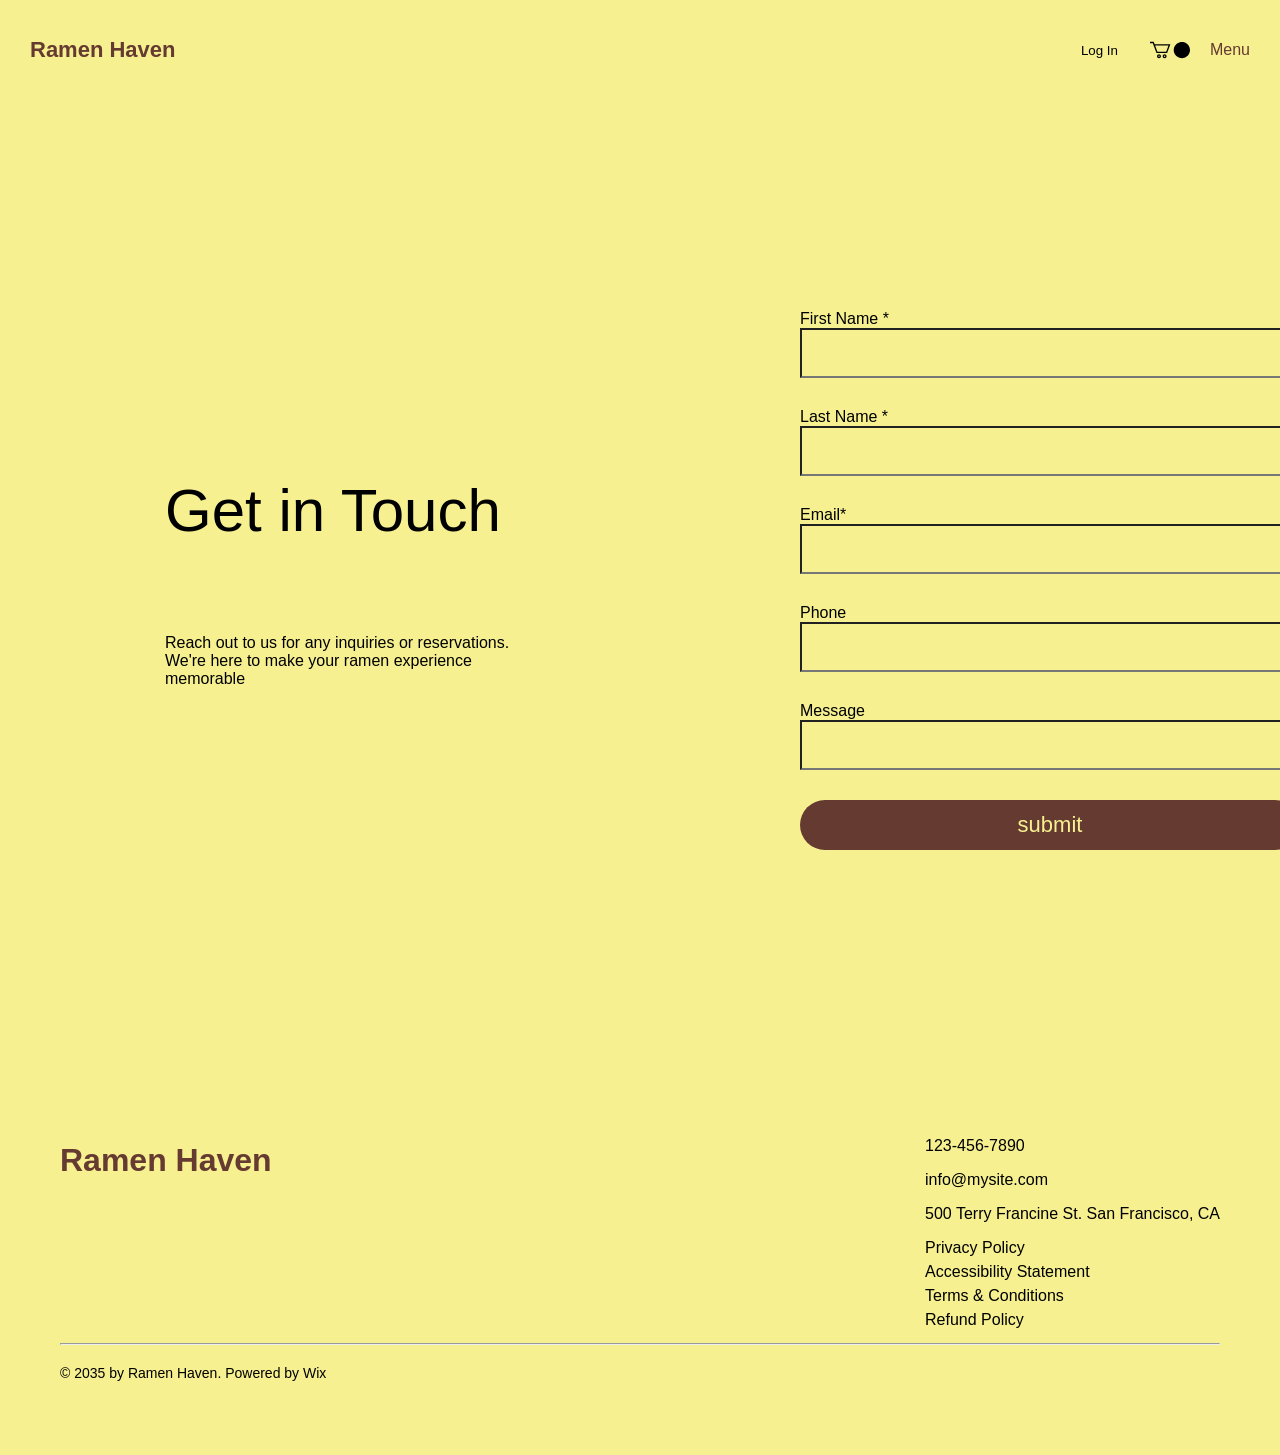
<file: Haven-Website/contact.html>
<!doctype html>
<html lang="en">
  <head>
    <meta charset="UTF-8" />
    <meta name="viewport" content="width=device-width, initial-scale=1.0" />
    <title>Document</title>
  </head>
  <style>
    body {
      margin: 0;
      font-family: poppins, sans-serif;
      background-color: #f6f090;
    }
    .navbar {
      background-color: #f6f090;
      display: flex;
      align-items: center;
      justify-content: space-between;
      padding: 10px 30px;
      height: 80px;
    }

    .logo {
      color: #653a31;
      font-size: 22px;
      font-weight: bold;
    }

    .menu {
      display: flex;
      align-items: center;
      gap: 20px;
    }

    button {
      padding: 6px 12px;
      border: none;
      background-color: #f6f090;
    }

    svg {
      height: 40px;
      width: 40px;
    }
    .box {
      display: flex;
    }
    .hero {
      background-image: url("https://static.wixstatic.com/media/88aac0_61a8fcba5ac34b658602abe34060b3d5~mv2.png");
      background-size: cover;
      background-position: center;
      display: flex;
      align-items: center;
      padding-left: 80px;
      margin-left: 50px;
      margin-top: 50px;
      width: 600px;
      height: 851px;
    }

    .textbox {
      background: #f6f090;
      padding: 35px;
      width: 350px;
      height: 200px;
      border-radius: 10px;
    }

    .textbox h1 {
      margin-top: 0;
      padding-bottom: 40px;
      font-size: 60px;
      font-weight: 100;
    }
    .contact {
      margin-left: 250px;
      margin-top: 210px;
    }
    input {
      padding: 8px 2px 8px 2px;
      width: 500px;

      height: 30px;
      background-color: #f6f090;
      margin-bottom: 30px;
    }
    input:hover {
      background-color: white;
    }
     a{
      text-decoration: none;
      color: #653a31;
    }
    .contact button {
      background-color: #653a31;
      color: #f6f090;
      padding: 11px 15px;
      width: 500px;
      font-size: 22px;
      height: 50px;
      border-radius: 25px;
    }
    .contact button:hover {
      background-color: #f6f090;
      color: #653a31;
    }
    .footer {
      background: #f6f090;
      padding: 60px;
      margin-top: 60px;
    }

    .footer-top {
      display: flex;
      justify-content: space-between;
    }

    .footer h1 {
      color: #653a31;
    }

    .links p {
      margin: 6px 0;
    }

    .copy {
      margin-top: 20px;
      font-size: 14px;
    }
  </style>
  <body>
    <div class="navbar">
      <div class="logo">Ramen Haven</div>

      <div class="menu">
        <button>Log In</button>
        <svg
          xmlns="http://www.w3.org/2000/svg"
          version="1.1"
          width="100%"
          height="100%"
          viewBox="0 0 329.7 134.5"
          data-hook="svg-icon-6"
        >
          <path
            class="ptVJi9"
            d="M281.6 3c35.7 10.7 56 47.6 45.2 83.3s-47.6 56-83.3 45.2c-35.7-10.7-56-47.6-45.2-83.3C209 13.1 245.9-7.2 281.6 3z"
          ></path>
          <text
            x="265"
            y="69"
            dy=".35em"
            text-anchor="middle"
            class="uxskpx"
            data-hook="items-count"
          >
            0
          </text>
          <path
            d="M74.1 134.4c-8.7 0-16.2-7.4-16.2-16.2S65.3 102 74.1 102s16.2 7.4 16.2 16.2-7.4 16.2-16.2 16.2zm0-21.7c-3.1 0-5.6 2.5-5.6 5.6s2.5 5.6 5.6 5.6 5.6-2.5 5.6-5.6-2.5-5.6-5.6-5.6zM120.5 134.5c-8.7 0-16.2-7.4-16.2-16.2s7.4-16.2 16.2-16.2 16.2 7.4 16.2 16.2-7.4 16.2-16.2 16.2zm0-21.7c-3.1 0-5.6 2.5-5.6 5.6s2.5 5.6 5.6 5.6c3.1 0 5.6-2.5 5.6-5.6s-2.5-5.6-5.6-5.6z"
          ></path>
          <path
            d="M141.2 92.1L53.5 92.1 23 10.6 0 10.6 0 0 30.4 0 61.2 81.6 133.5 81.6 152.4 30.4 38.5 30.4 34.8 19.9 167.9 19.9z"
          ></path>
        </svg>

        <a href="#">Menu</a>
      </div>
    </div>
    <div class="box">
      <section class="hero">
        <div class="textbox">
          <h1>Get in Touch</h1>
          <p>
            Reach out to us for any inquiries or reservations. We're here to
            make your ramen experience memorable
          </p>
        </div>
      </section>

      <div class="contact">
        <label> First Name * </label>
        <br />
        <input type="text" />
        <br />
        <label> Last Name * </label>
        <br />
        <input type="text" />
        <br />
        <label> Email* </label>
        <br />
        <input type="email" />
        <br />
        <label> Phone </label>
        <br />
        <input type="number" />
        <br />
        <label> Message </label>
        <br />
        <input type="textarea" />
        <br />
        <button>submit</button>
      </div>
    </div>
    <footer class="footer">
      <div class="footer-top">
        <div>
          <h1>Ramen Haven</h1>
        </div>

        <div>
          <p>123-456-7890</p>
          <p>info@mysite.com</p>
          <p>500 Terry Francine St. San Francisco, CA</p>

          <div class="links">
            <p>Privacy Policy</p>
            <p>Accessibility Statement</p>
            <p>Terms & Conditions</p>
            <p>Refund Policy</p>
          </div>
        </div>
      </div>

      <hr />

      <p class="copy">© 2035 by Ramen Haven. Powered by Wix</p>
    </footer>
  </body>
</html>
</file>
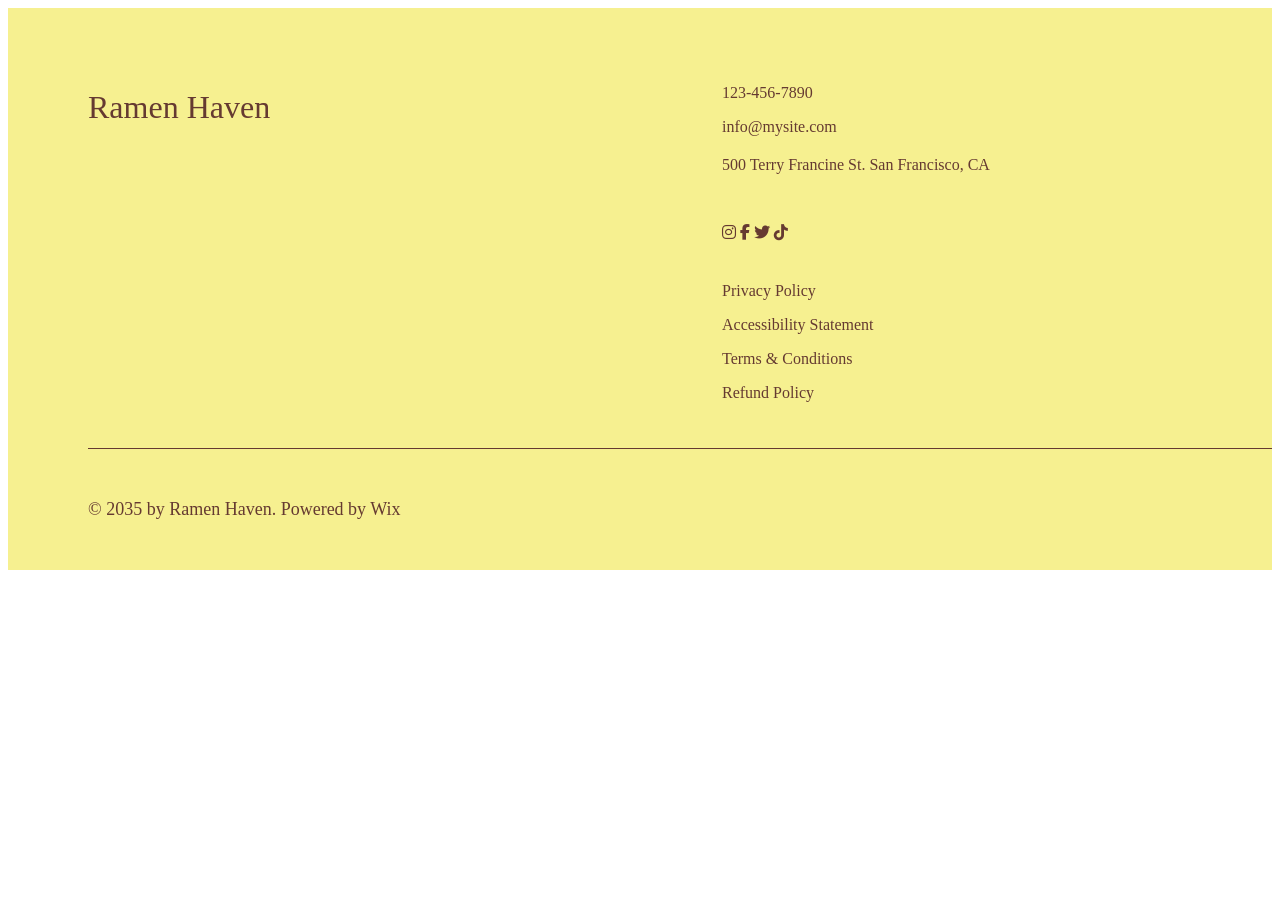
<file: Haven-Website/footer.html>
<!doctype html>
<html lang="en">
  <head>
    <meta charset="UTF-8" />
    <meta name="viewport" content="width=device-width, initial-scale=1.0" />
    <title>Footer</title>
    <link
      rel="stylesheet"
      href="https://cdnjs.cloudflare.com/ajax/libs/font-awesome/6.5.0/css/all.min.css"
    />
    <style>
      body {
        color: #653a31;
      }
      .footer {
        background: #f6f090;
        padding-top: 60px;
        padding-left: 80px;
      }

      .footer-top-section {
        display: flex;
        justify-content: space-between;
      }
      .footer h1 {
        font-weight: 100;
      }
      .left h1 {
        color: #653a31;
        font-weight: 100;
      }
      .right {
        width: 300px;
        margin-right: 250px;
      }

      .p2 {
        margin-bottom: 15px;
      }
      .link p {
        margin-top: 5px;
      }
      .copy {
        margin-top: 50px;
        padding-bottom: 50px;
        font-size: 18px;
      }
      .icons {
        margin-bottom: 40px;
        margin-right: 10px;
        gap: 70px;
      }
      .border {
        border: none;
        border-bottom: 1px solid #653a31;
        padding: 15px;

      }
    </style>
  </head>
  <body>
    <footer class="footer">
      <div class="footer-top-section">
        <div>
          <h1>Ramen Haven</h1>
        </div>

        <div class="right">
          <div class="p2">
            <p>123-456-7890</p>
            <p>info@mysite.com</p>
            <p style="margin-top: 20px; margin-bottom: 50px">
              500 Terry Francine St. San Francisco, CA
            </p>
          </div>
          <div class="icons">
            <i class="fa-brands fa-instagram"></i>
            <i class="fa-brands fa-facebook-f"></i>
            <i class="fa-brands fa-twitter"></i>
            <i class="fa-brands fa-tiktok"></i>
          </div>
          <div class="links">
            <p>Privacy Policy</p>
            <p>Accessibility Statement</p>
            <p>Terms & Conditions</p>
            <p>Refund Policy</p>
          </div>
        </div>
      </div>
      <div class="border"></div>
      <p class="copy">© 2035 by Ramen Haven. Powered by Wix</p>
    </footer>
  </body>
</html>
</file>
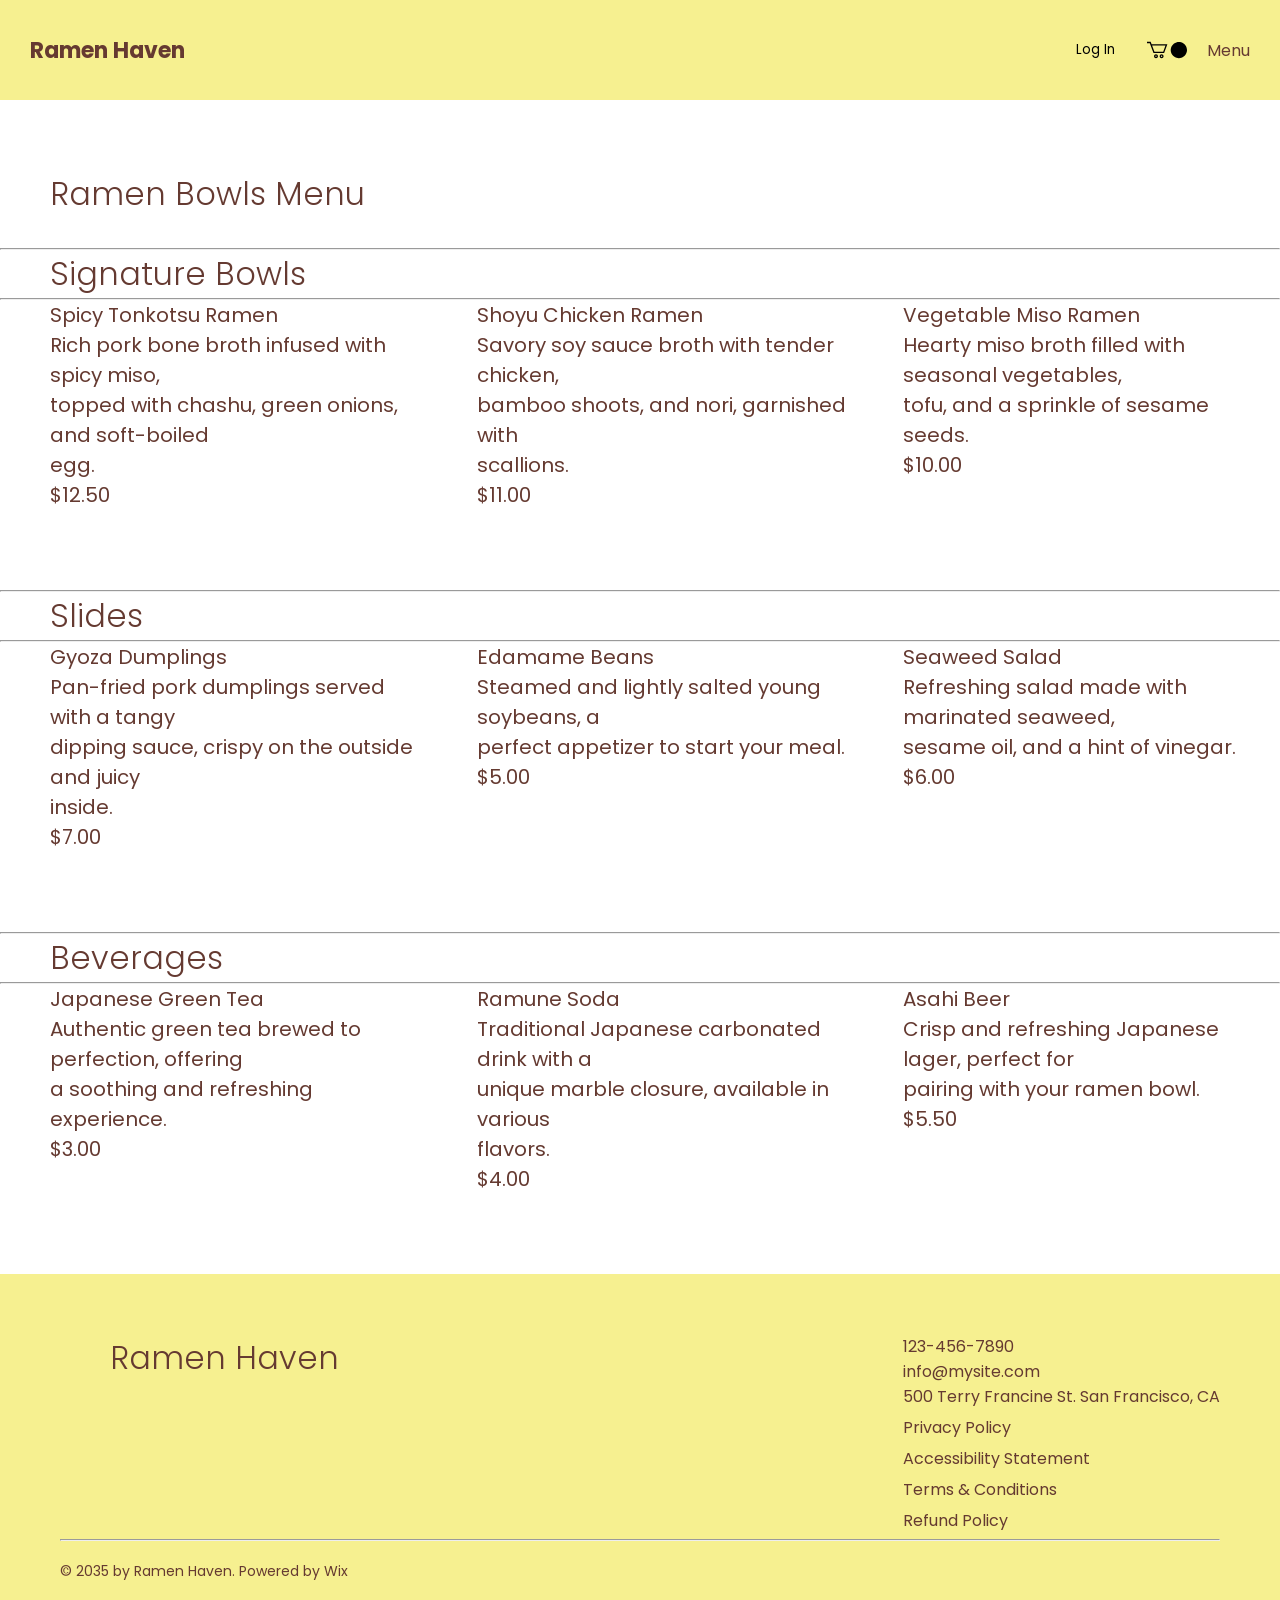
<file: Haven-Website/Menu.html>
<!doctype html>
<html lang="en">
  <head>
    <meta charset="UTF-8" />
    <meta name="viewport" content="width=device-width, initial-scale=1.0" />
    <title>Document</title>
    <link href="https://fonts.googleapis.com/css2?family=Poppins:wght@200;400;700&display=swap" rel="stylesheet">
<link rel="stylesheet" href="style.css">
  </head>
  <style>
    body {
      color: #653a31;

      font-family: poppins, sans-serif;
    }

    .navbar {
      background-color: #f6f090;
      display: flex;
      align-items: center;
      justify-content: space-between;
      padding: 10px 30px;
      height: 80px;
    }

    .logo {
      color: #653a31;
      font-size: 22px;
      font-weight: bold;
    }

    .menu {
      display: flex;
      align-items: center;
      gap: 20px;
    }
    .margin {
      margin-bottom: 80px;
    }
    button {
      padding: 6px 12px;
      border: none;
      background-color: #f6f090;
    }

    svg {
      height: 40px;
      width: 40px;
    }
    .content p {
      font-size: 20px;
      margin-left: 50px;
    }
    .main-content {
      font-size: 32px;
      padding-top: 70px;
      padding-bottom: 30px;
    }
    .content {
      display: grid;
      grid-template-columns: 1fr 1fr 1fr;
    }
    h1 {
      margin-left: 50px;
      font-weight: 300;
    }
 a{
      text-decoration: none;
      color: #653a31;
    }
    .footer {
      background: #f6f090;
      padding: 60px;
    }

    .footer-top {
      display: flex;
      justify-content: space-between;
    }

    .footer h1 {
      color: #653a31;
    }

    .links p {
      margin: 6px 0;
    }

    .copy {
      margin-top: 20px;
      font-size: 14px;
    }
  </style>
  <body>
    <div class="navbar">
      <div class="logo">Ramen Haven</div>

      <div class="menu">
        <button>Log In</button>
        <svg
          xmlns="http://www.w3.org/2000/svg"
          version="1.1"
          width="100%"
          height="100%"
          viewBox="0 0 329.7 134.5"
          data-hook="svg-icon-6"
        >
          <path
            class="ptVJi9"
            d="M281.6 3c35.7 10.7 56 47.6 45.2 83.3s-47.6 56-83.3 45.2c-35.7-10.7-56-47.6-45.2-83.3C209 13.1 245.9-7.2 281.6 3z"
          ></path>
          <text
            x="265"
            y="69"
            dy=".35em"
            text-anchor="middle"
            class="uxskpx"
            data-hook="items-count"
          >
            0
          </text>
          <path
            d="M74.1 134.4c-8.7 0-16.2-7.4-16.2-16.2S65.3 102 74.1 102s16.2 7.4 16.2 16.2-7.4 16.2-16.2 16.2zm0-21.7c-3.1 0-5.6 2.5-5.6 5.6s2.5 5.6 5.6 5.6 5.6-2.5 5.6-5.6-2.5-5.6-5.6-5.6zM120.5 134.5c-8.7 0-16.2-7.4-16.2-16.2s7.4-16.2 16.2-16.2 16.2 7.4 16.2 16.2-7.4 16.2-16.2 16.2zm0-21.7c-3.1 0-5.6 2.5-5.6 5.6s2.5 5.6 5.6 5.6c3.1 0 5.6-2.5 5.6-5.6s-2.5-5.6-5.6-5.6z"
          ></path>
          <path
            d="M141.2 92.1L53.5 92.1 23 10.6 0 10.6 0 0 30.4 0 61.2 81.6 133.5 81.6 152.4 30.4 38.5 30.4 34.8 19.9 167.9 19.9z"
          ></path>
        </svg>

        <a href="#">Menu</a>
      </div>
    </div>
    <h1 class="main-content">Ramen Bowls Menu</h1>
    <hr />
    <h1>Signature Bowls</h1>
    <hr />
    <div class="content">
      <div class="part1">
        <p>Spicy Tonkotsu Ramen</p>
        <p>
          Rich pork bone broth infused with spicy miso,<br />
          topped with chashu, green onions, and soft-boiled<br />
          egg.
        </p>
        <p class="margin">$12.50</p>
      </div>
      <div class="part2">
        <p>Shoyu Chicken Ramen</p>
        <p>
          Savory soy sauce broth with tender chicken,<br />
          bamboo shoots, and nori, garnished with<br />
          scallions.
        </p>
        <p class="margin">$11.00</p>
      </div>
      <div class="part3">
        <p>Vegetable Miso Ramen</p>
        <p>
          Hearty miso broth filled with seasonal vegetables, <br />tofu, and a
          sprinkle of sesame seeds.
        </p>
        <p class="margin">$10.00</p>
      </div>
    </div>
    <hr />
    <h1>Slides</h1>
    <hr />
    <div class="content">
      <div class="part1">
        <p>Gyoza Dumplings</p>

        <p>
          Pan-fried pork dumplings served with a tangy<br />dipping sauce,
          crispy on the outside and juicy<br />inside.
        </p>
        <p class="margin">$7.00</p>
      </div>
      <div class="part2">
        <p>Edamame Beans</p>
        <p>
          Steamed and lightly salted young soybeans, a<br />perfect appetizer to
          start your meal.
        </p>
        <p class="margin">$5.00</p>
      </div>
      <div class="part3">
        <p>Seaweed Salad</p>
        <p>
          Refreshing salad made with marinated seaweed,<br />sesame oil, and a
          hint of vinegar.
        </p>
        <p class="margin">$6.00</p>
      </div>
    </div>
    <hr />
    <h1>Beverages</h1>
    <hr />
    <div class="content">
      <div class="part1">
        <p>Japanese Green Tea</p>
        <p>
          Authentic green tea brewed to perfection, offering<br />a soothing and
          refreshing experience.
        </p>
        <p class="margin">$3.00</p>
      </div>
      <div class="part2">
        <p>Ramune Soda</p>
        <p>
          Traditional Japanese carbonated drink with a<br />
          unique marble closure, available in various<br />flavors.
        </p>
        <p class="margin">$4.00</p>
      </div>
      <div class="part3">
        <p>Asahi Beer</p>
        <p>
          Crisp and refreshing Japanese lager, perfect for<br />
          pairing with your ramen bowl.
        </p>
        <p class="margin">$5.50</p>
      </div>
    </div>

    <footer class="footer">
      <div class="footer-top">
        <div>
          <h1>Ramen Haven</h1>
        </div>

        <div>
          <p>123-456-7890</p>
          <p>info@mysite.com</p>
          <p>500 Terry Francine St. San Francisco, CA</p>

          <div class="links">
            <p>Privacy Policy</p>
            <p>Accessibility Statement</p>
            <p>Terms & Conditions</p>
            <p>Refund Policy</p>
          </div>
        </div>
      </div>

      <hr />

      <p class="copy">© 2035 by Ramen Haven. Powered by Wix</p>
    </footer>
    <script>
    fetch('footer.html')
      .then(res => res.text())
      .then(data => {
        document.getElementById('footer').innerHTML = data;
      });
  </script>
  </body>
</html>
</file>
<file: Haven-Website/style.css>
* {
    font-family: 'Poppins', sans-serif;
    margin: 0;
}
</file>
